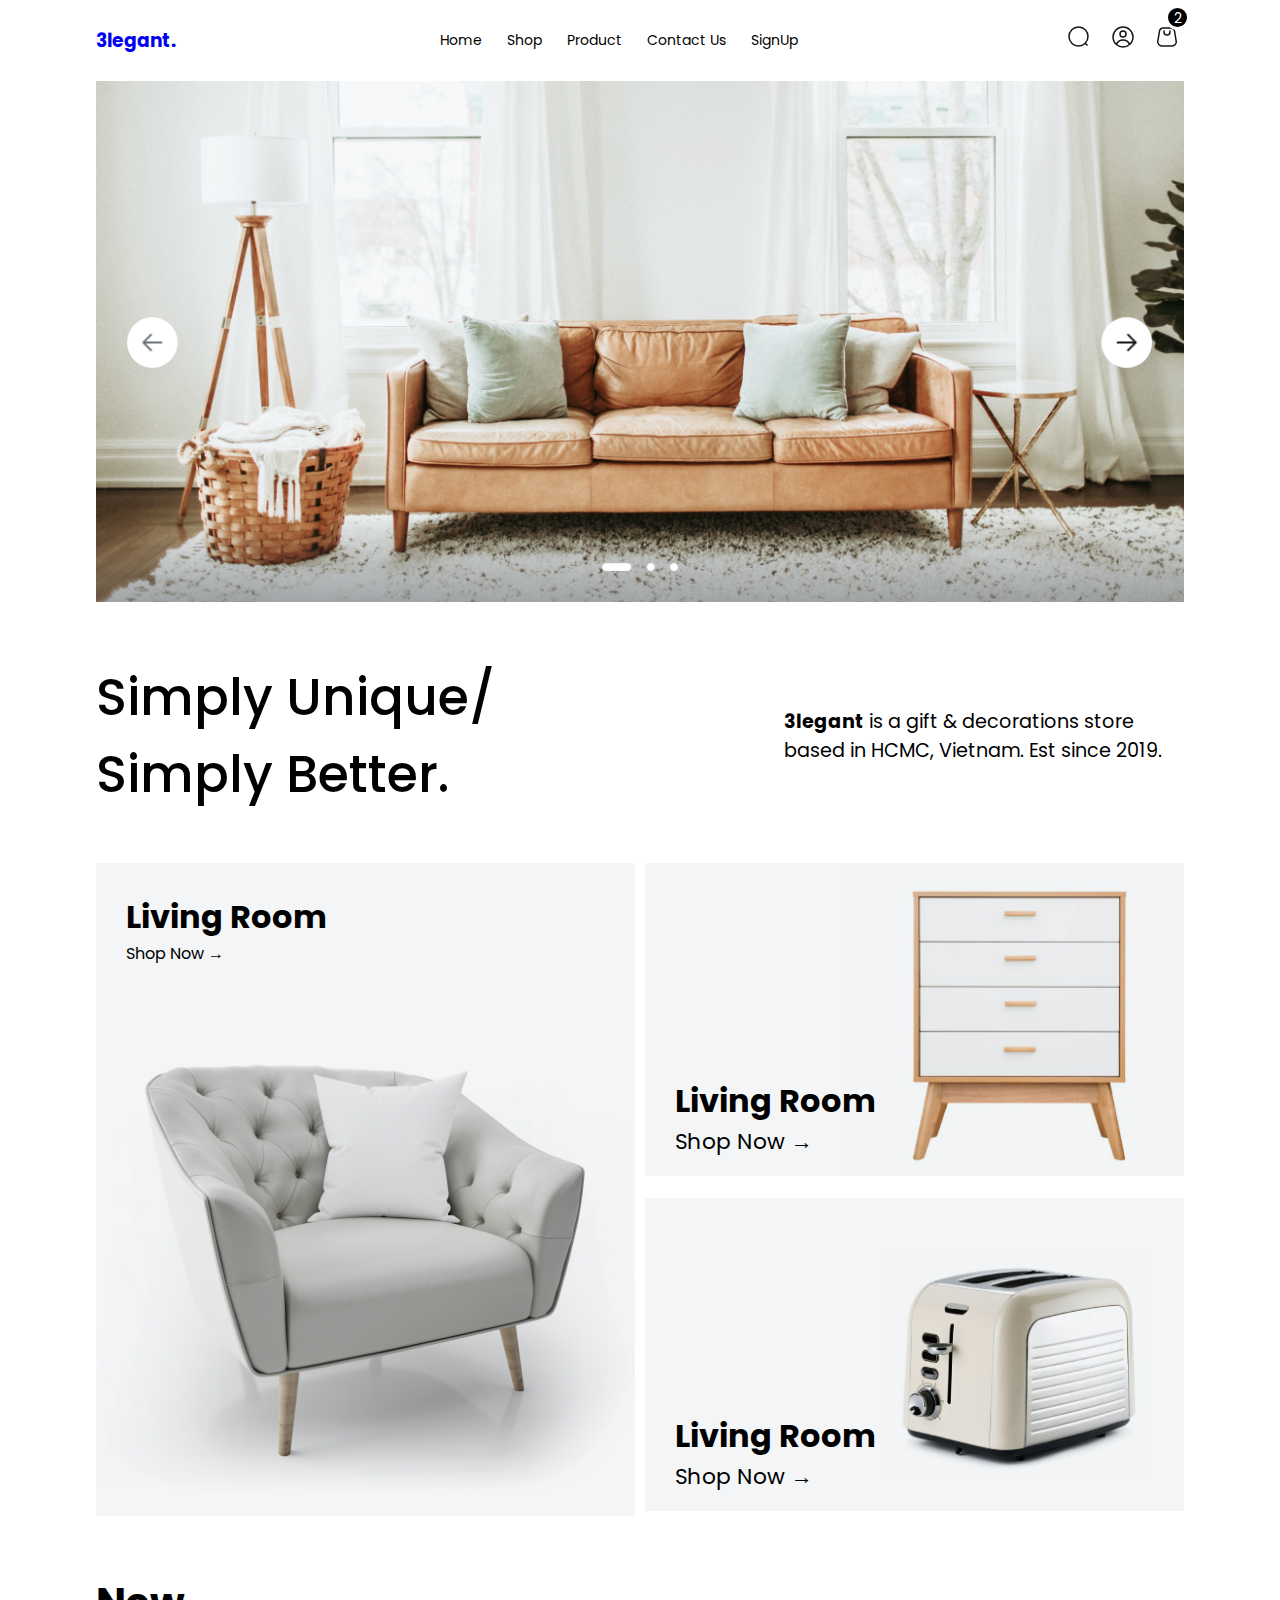
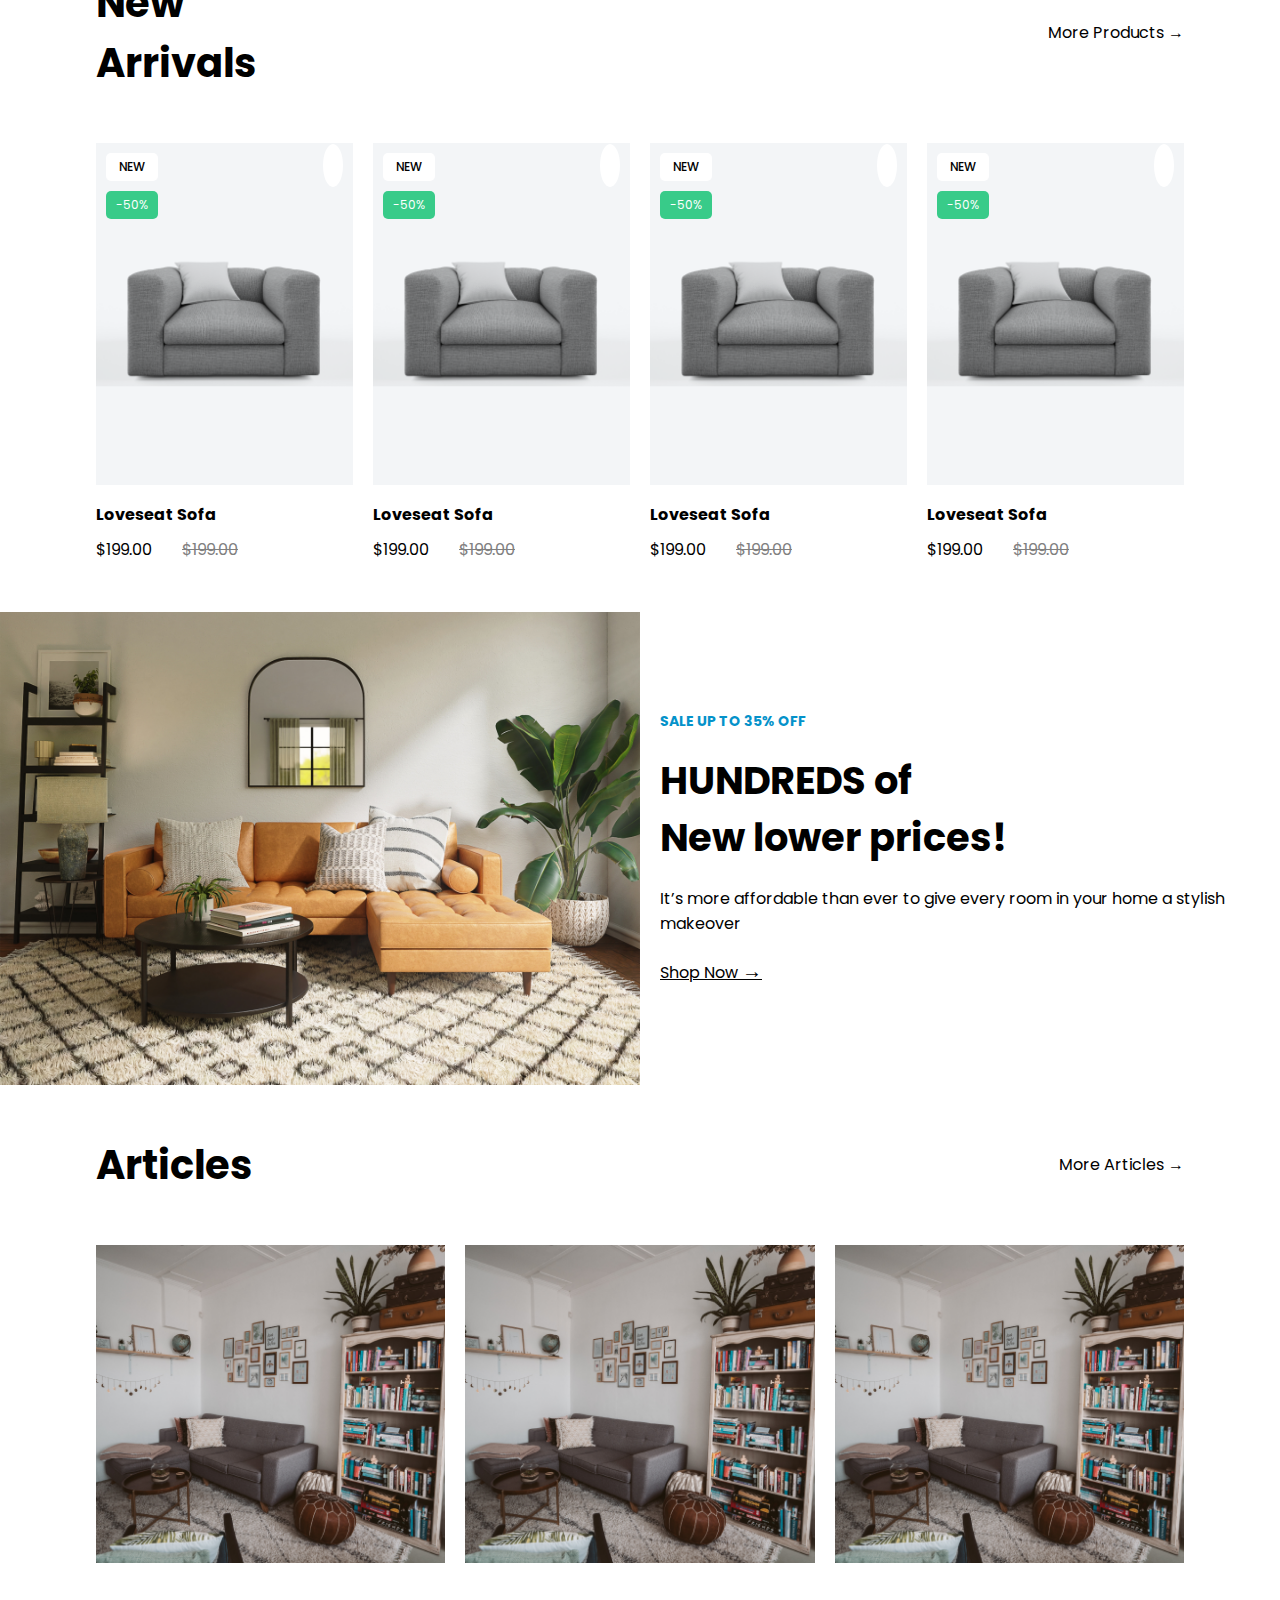
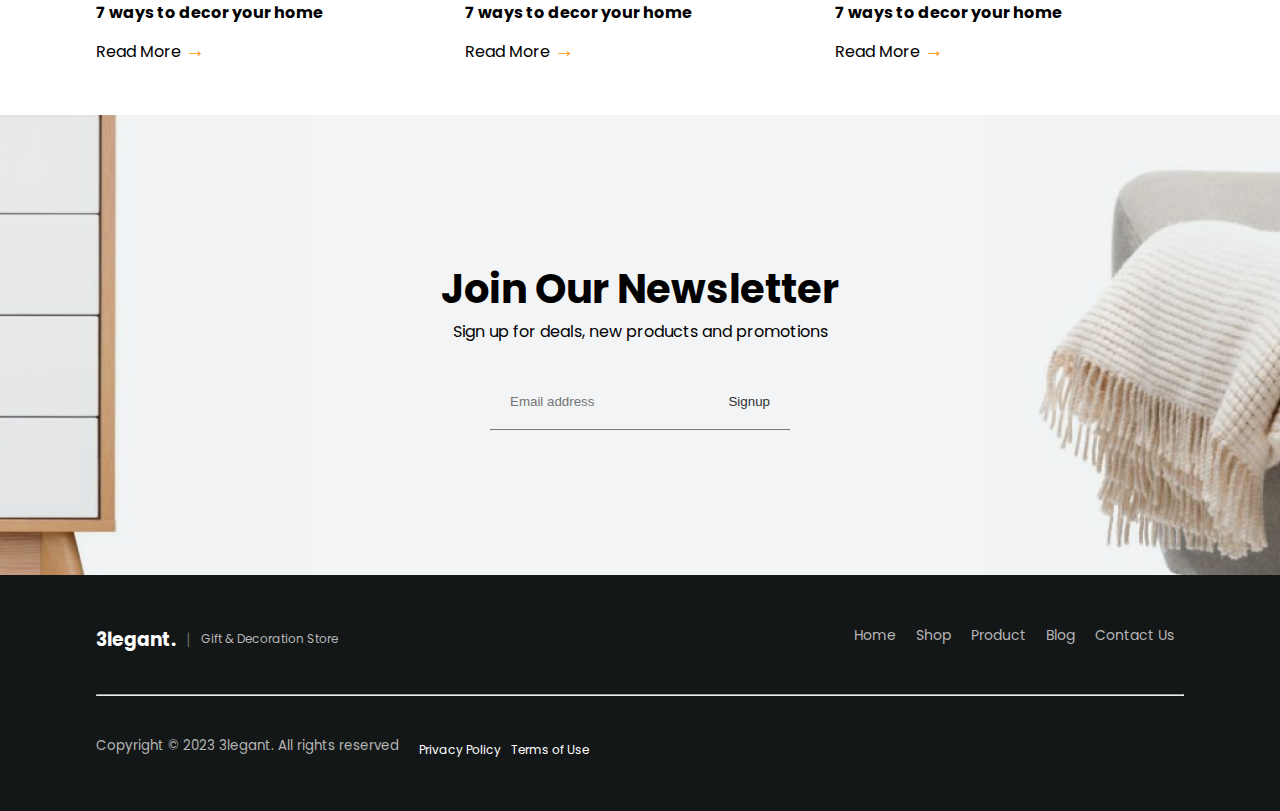
<file: index.html>
<!DOCTYPE html>
<html lang="en">
<head>
    <meta charset="UTF-8">
    <meta name="viewport" content="width=device-width, initial-scale=1.0">
    <title>Figma website 2</title>
    <link rel="stylesheet" href="./assets/style.css">
    <link rel="shortcut icon" href="favicon.ico" type="./assets/img/favicon-32x32.png">


    <!-- Font awesome -->

    <link rel="stylesheet" href="https://cdnjs.cloudflare.com/ajax/libs/font-awesome/6.1.2/css/all.min.css" integrity="sha512-1sCRPdkRXhBV2PBLUdRb4tMg1w2YPf37qatUFeS7zlBy7jJI8Lf4VHwWfZZfpXtYSLy85pkm9GaYVYMfw5BC1A==" crossorigin="anonymous" referrerpolicy="no-referrer" />
    <link rel="stylesheet" href="https://pro.fontawesome.com/releases/v5.10.0/css/all.css" integrity="sha384-AYmEC3Yw5cVb3ZcuHtOA93w35dYTsvhLPVnYs9eStHfGJvOvKxVfELGroGkvsg+p" crossorigin="anonymous" />


    <!-- Fonts -->

    <link rel="preconnect" href="https://fonts.googleapis.com">
    <link rel="preconnect" href="https://fonts.gstatic.com" crossorigin>
    <link href="https://fonts.googleapis.com/css2?family=Poppins:ital,wght@0,100;0,200;0,300;0,400;0,500;0,600;0,700;0,800;0,900;1,100;1,200;1,300;1,400;1,500;1,600;1,700;1,800;1,900&display=swap" rel="stylesheet">

</head>
<body>

    <!-- NavBar -->
        
    <nav>
        <div class="container" id="navBar">
            <div class="logo">
                <div class="mobileBurgerIcon">
                    <i class="fa-solid fa-bars"></i>
                </div>

                <h3><a href="index.html">3legant.</a></h3>
            </div>

            <ul>
                <li><a href="index.html">Home</a></li>
                <li><a href="">Shop</a></li>
                <li><a href="">Product</a></li>
                <li><a href="">Contact Us</a></li>
                <li><a href="signup.html">SignUp</a></li>
            </ul>

            

            <div class="navBarIcons">
                <div class="searchIcon">
                    <img src="./assets/img/search 02.svg" alt="">
                </div>
                <a href="account.html" class="userProfileIcon">
                    <img src="./assets/img/user-circle.svg" alt="">
                </a>
                <div class="cartIcon">
                    <img src="./assets/img/shopping bag.svg" alt="">
                    <span class="cartCount">2</span>
                </div>
                
            </div>
        </div>
    </nav>

    <!-- Header -->

    <header>
        <div class="container">
            <img src="./assets/img/Slider.png" alt="">
        </div>
    </header>

    <main>

        <!-- Section simplyUnique -->

        <section id="simplyUnique">
            <div class="container simplyUniqueSection">
                <div class="simplyUniqueTitle">
                    <h1>Simply Unique/
                        <br />
                        Simply Better.
                    </h1>
                    <p><b>3legant</b> is a gift & decorations store based in HCMC, Vietnam. Est since 2019.</p>
                </div>

                <div class="simplyUniqueCategory">
                    <div class="categoryImg1 categoryCard">
                        <img src="./assets/img/Image Placeholder.png" alt="">
                        <div class="categoryProdTitleLiving">
                            <h3>Living Room</h3>
                            <a href="">Shop Now <span>→</span></a>
                        </div>
                    </div>
                    <div class="categoryImg2 categoryCard">
                        <img src="./assets/img/Card1.png" alt="">
                        <div class="categoryProdTitle">
                            <h3>Living Room</h3>
                            <a href="">Shop Now <span>→</span></a>
                        </div>
                    </div>
                    <div class="categoryImg3 categoryCard">
                        <img src="./assets/img/Card2.png" alt="">
                        <div class="categoryProdTitle">
                            <h3>Living Room</h3>
                            <a href="">Shop Now <span>→</span></a>
                        </div>
                    </div>
                </div>
            </div>
        </section>


        <!-- Section newArrivals -->

        <section id="newArrivals">
            <div class="container newArrivalsContainer">
                <div class="newArrivalsTitle">
                    <h1>New <br /> Arrivals</h1>
                    <a href="">More Products <span>→</span></a>
                </div>

                <div class="newArrivalsCards">
                    <div class="newArrivalsCard">
                        <div class="newArrivalsCardImg">
                            <img src="./assets/img/Image Placeholderr.png" alt="">

                            <div class="imgUnderInfoProd">
                                <div class="statusSale">
                                    <h4>NEW</h4>
                                    <span>-50%</span>
                                </div>
                                <div class="addToFav">
                                    <i class="fa-regular fa-heart"></i>
                                </div>
                            </div>
                            <span class="rateStar">
                                <i class="fa-solid fa-star"></i>
                                <i class="fa-solid fa-star"></i>
                                <i class="fa-solid fa-star"></i>
                                <i class="fa-solid fa-star"></i>
                                <i class="fa-regular fa-star"></i>
                            </span>
                            <h4 class="cardProductName">Loveseat Sofa</h4>
                            <div class="oldAndNewPrice">
                                <p class="newPrice">$199.00</p>
                                <p class="oldPrice">$199.00</p>
                            </div>
                    </div>

                    <a class="mobileMoreBtn" href="">More Products <span>→</span></a>

                    

                    


                    </div>

                    <div class="newArrivalsCard">
                        <div class="newArrivalsCardImg">
                            <img src="./assets/img/Image Placeholderr.png" alt="">

                            <div class="imgUnderInfoProd">
                                <div class="statusSale">
                                    <h4>NEW</h4>
                                    <span>-50%</span>
                                </div>
                                <div class="addToFav">
                                    <i class="fa-regular fa-heart"></i>
                                </div>
                            </div>
                            <span class="rateStar">
                                <i class="fa-solid fa-star"></i>
                                <i class="fa-solid fa-star"></i>
                                <i class="fa-solid fa-star"></i>
                                <i class="fa-solid fa-star"></i>
                                <i class="fa-regular fa-star"></i>
                            </span>
                            <h4 class="cardProductName">Loveseat Sofa</h4>
                            <div class="oldAndNewPrice">
                                <p class="newPrice">$199.00</p>
                                <p class="oldPrice">$199.00</p>
                            </div>
                    </div>

                    </div>

                    <div class="newArrivalsCard">
                        <div class="newArrivalsCardImg">
                            <img src="./assets/img/Image Placeholderr.png" alt="">

                            <div class="imgUnderInfoProd">
                                <div class="statusSale">
                                    <h4>NEW</h4>
                                    <span>-50%</span>
                                </div>
                                <div class="addToFav">
                                    <i class="fa-regular fa-heart"></i>
                                </div>
                            </div>
                            <span class="rateStar">
                                <i class="fa-solid fa-star"></i>
                                <i class="fa-solid fa-star"></i>
                                <i class="fa-solid fa-star"></i>
                                <i class="fa-solid fa-star"></i>
                                <i class="fa-regular fa-star"></i>
                            </span>
                            <h4 class="cardProductName">Loveseat Sofa</h4>
                            <div class="oldAndNewPrice">
                                <p class="newPrice">$199.00</p>
                                <p class="oldPrice">$199.00</p>
                            </div>
                    </div>

                    </div>

                    <div class="newArrivalsCard">
                        <div class="newArrivalsCardImg">
                            <img src="./assets/img/Image Placeholderr.png" alt="">

                            <div class="imgUnderInfoProd">
                                <div class="statusSale">
                                    <h4>NEW</h4>
                                    <span>-50%</span>
                                </div>
                                <div class="addToFav">
                                    <i class="fa-regular fa-heart"></i>
                                </div>
                            </div>
                            <span class="rateStar">
                                <i class="fa-solid fa-star"></i>
                                <i class="fa-solid fa-star"></i>
                                <i class="fa-solid fa-star"></i>
                                <i class="fa-solid fa-star"></i>
                                <i class="fa-regular fa-star"></i>
                            </span>
                            <h4 class="cardProductName">Loveseat Sofa</h4>
                            <div class="oldAndNewPrice">
                                <p class="newPrice">$199.00</p>
                                <p class="oldPrice">$199.00</p>
                            </div>
                    </div>

                    </div>
                </div>

                <a class="mobileMoreBtn" href="">More Productsss <span>→</span></a>

            </div>
        </section>


        <!-- Section imageAds -->

        <section id="imageAds">
            <div class="imageAds">
                <img src="./assets/img/Paste image.png" alt="">
                <div class="adsTitle">
                    <span>SALE UP TO 35% OFF</span>
                    <h2>
                        HUNDREDS of
                        <br />
                        New lower prices!
                    </h2>
                    <p>It’s more affordable than ever to give every room in your home a stylish makeover</p>

                    <a href="">Shop Now <span>→</span></a>
                </div>
            </div>
        </section>


        <!-- Section aricles -->

        <sectino id="aricles">
            <div class="container ariclesContainer">
                <div class="ariclesTitle">
                    <h1>Articles</h1>
                    <a href="">More Articles <span>→</span></a>
                </div>

                <div class="articlesCards">
                    <div class="articlesCard">
                        <img src="./assets/img/img container.png" alt="image...">
                        <h4>7 ways to decor your home</h4>
                        <a href="">Read More <span>→</span></a>
                    </div>

                    <div class="articlesCard">
                        <img src="./assets/img/img container.png" alt="image...">
                        <h4>7 ways to decor your home</h4>
                        <a href="">Read More <span>→</span></a>
                    </div>

                    <div class="articlesCard">
                        <img src="./assets/img/img container.png" alt="image...">
                        <h4>7 ways to decor your home</h4>
                        <a href="">Read More <span>→</span></a>
                    </div>
                </div>
            </div>
        </sectino>


        <!-- Section OurCourses -->

        <section id="newsletter">
            <div class="container newsletterContainer">
                <div class="newsletterTitle">
                    <h2>Join Our Newsletter</h2>
                    <p>Sign up for deals, new products and promotions</p>
                </div>
                <form action="">
                    <div>
                        <label for=""><i class="fa-regular fa-envelope"></i></label>
                        <input type="email" placeholder="Email address" />
                    </div>
                    <button>Signup</button>
                </form>
            </div>
        </section>



    </main>


    <!-- Footer -->

    <footer id="footer">
        <div class="container">
            <div class="footerFirstSection">
                <div class="logo">
                    <h3 class="footerLogo">3legant.</h3>
                    <span>|</span>
                    <a href="">Gift & Decoration Store</a>
                </div>
                <ul>
                    <li><a href="">Home</a></li>
                    <li><a href="">Shop</a></li>
                    <li><a href="">Product</a></li>
                    <li><a href="">Blog</a></li>
                    <li><a href="">Contact Us</a></li>
                </ul>
            </div>
            <hr />

            <div class="copyright">
                <div>
                    <small>Copyright © 2023 3legant. All rights reserved</small>
                    <ul>
                        <li><a href="">Privacy Policy</a></li>
                        <li><a href="">Terms of Use</a></li>
                    </ul>
                </div>
                <div class="footerSocialMedia">
                    <ul>
                        <li><a href=""><i class="fa-brands fa-instagram"></i></a></li>
                        <li><a href=""><i class="fa-brands fa-facebook-f"></i></a></li>
                        <li><a href=""><i class="fa-regular fa-circle-play"></i></a></li>
                    </ul>
                </div>
            </div>
        </div>
    </footer>



</body>
</html>
</file>
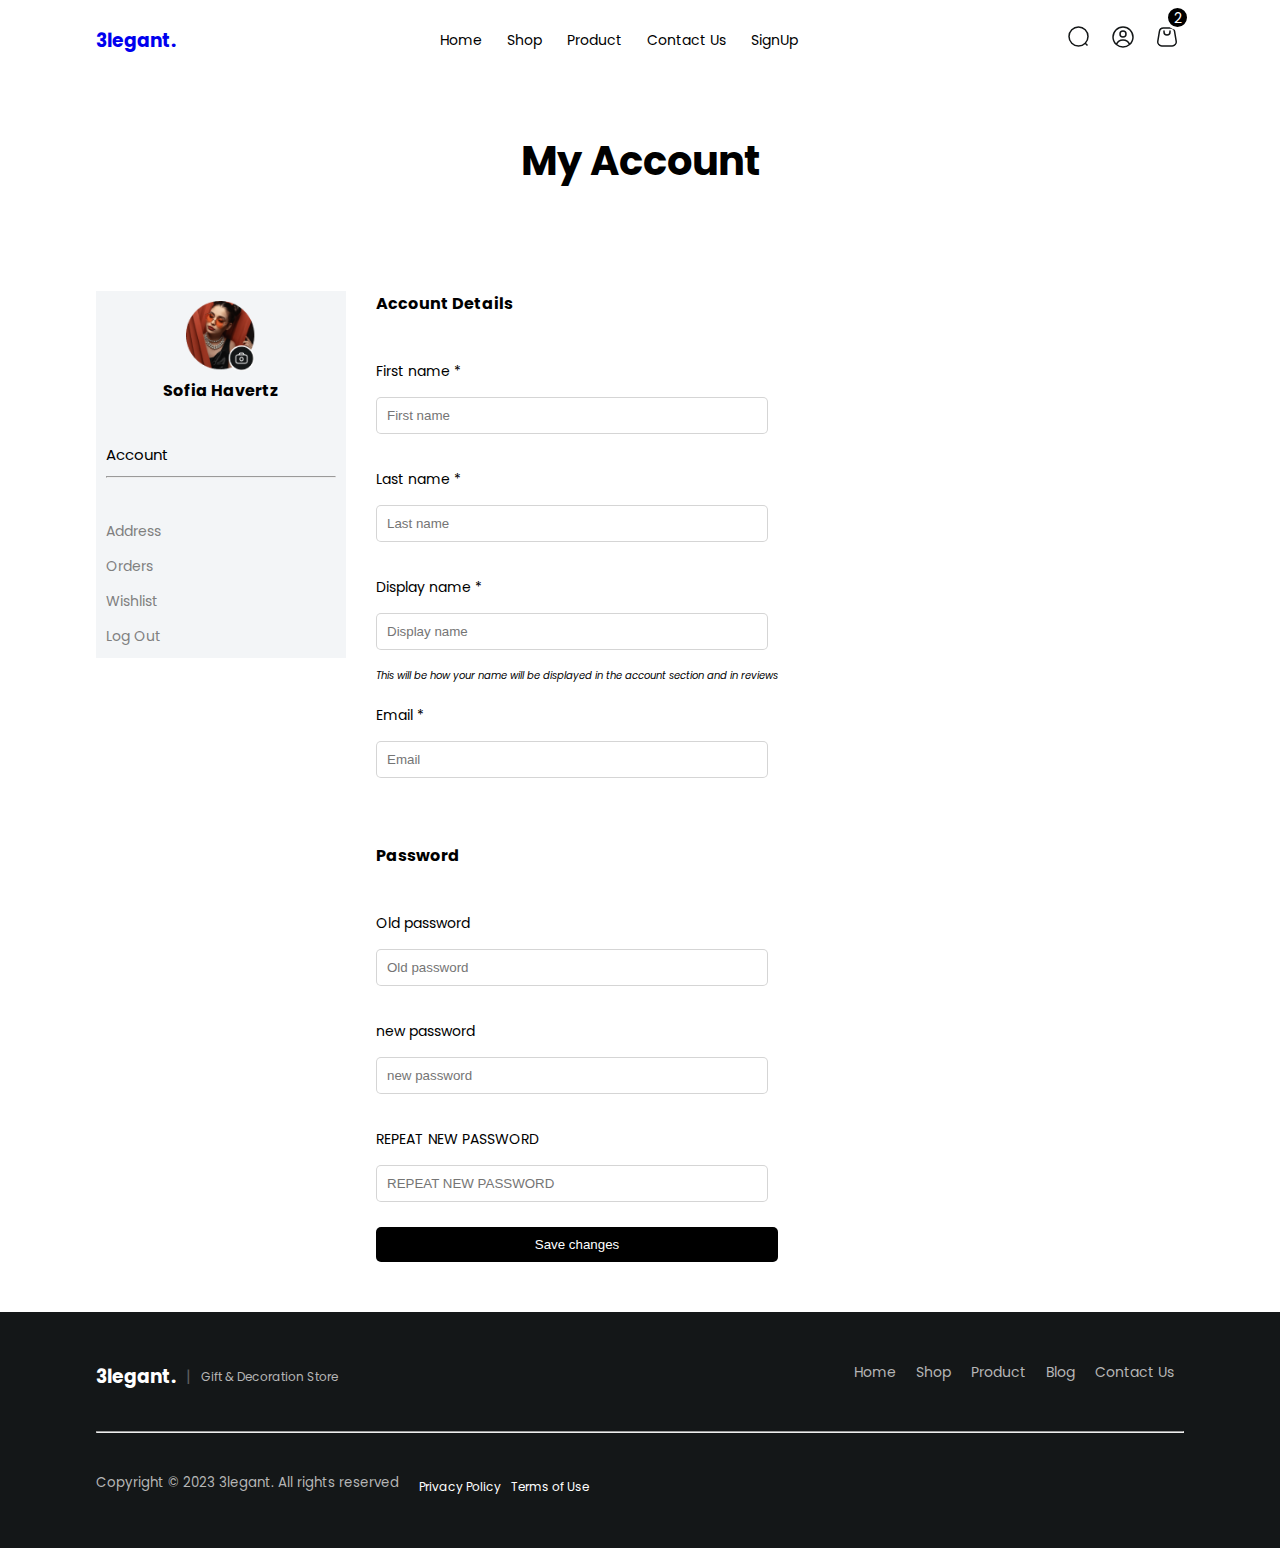
<file: account.html>
<!DOCTYPE html>
<html lang="en">
<head>
    <meta charset="UTF-8">
    <meta name="viewport" content="width=device-width, initial-scale=1.0">
    <title>Figma website 2</title>
    <link rel="stylesheet" href="./assets/style.css">
    <link rel="stylesheet" href="./assets/sign.css">
    <link rel="stylesheet" href="./assets/account.css">

    <!-- Font awesome -->

    <link rel="stylesheet" href="https://cdnjs.cloudflare.com/ajax/libs/font-awesome/6.1.2/css/all.min.css" integrity="sha512-1sCRPdkRXhBV2PBLUdRb4tMg1w2YPf37qatUFeS7zlBy7jJI8Lf4VHwWfZZfpXtYSLy85pkm9GaYVYMfw5BC1A==" crossorigin="anonymous" referrerpolicy="no-referrer" />
    <link rel="stylesheet" href="https://pro.fontawesome.com/releases/v5.10.0/css/all.css" integrity="sha384-AYmEC3Yw5cVb3ZcuHtOA93w35dYTsvhLPVnYs9eStHfGJvOvKxVfELGroGkvsg+p" crossorigin="anonymous" />


    <!-- Fonts -->

    <link rel="preconnect" href="https://fonts.googleapis.com">
    <link rel="preconnect" href="https://fonts.gstatic.com" crossorigin>
    <link href="https://fonts.googleapis.com/css2?family=Poppins:ital,wght@0,100;0,200;0,300;0,400;0,500;0,600;0,700;0,800;0,900;1,100;1,200;1,300;1,400;1,500;1,600;1,700;1,800;1,900&display=swap" rel="stylesheet">

</head>
<body>

    <!-- NavBar -->
        
    <nav>
        <div class="container" id="navBar">
            <div class="logo">
                <div class="mobileBurgerIcon">
                    <i class="fa-solid fa-bars"></i>
                </div>

                <h3><a href="index.html">3legant.</a></h3>
            </div>

            <ul>
                <li><a href="index.html">Home</a></li>
                <li><a href="">Shop</a></li>
                <li><a href="">Product</a></li>
                <li><a href="">Contact Us</a></li>
                <li><a href="signup.html">SignUp</a></li>
            </ul>

            

            <div class="navBarIcons">
                <div class="searchIcon">
                    <img src="./assets/img/search 02.svg" alt="">
                </div>
                <a href="account.html" class="userProfileIcon">
                    <img src="./assets/img/user-circle.svg" alt="">
                </a>
                <div class="cartIcon">
                    <img src="./assets/img/shopping bag.svg" alt="">
                    <span class="cartCount">2</span>
                </div>
                
            </div>
        </div>
    </nav>

    <main>

        <section id="signin">
            <h1>My Account</h1>

            <div class="container containerSignin">
                <div class="accountSettings">
                    <div class="userAvatar">
                        <img src="./assets/img/Avatar Edit.png" alt="img...">
                        <h4>Sofia Havertz</h4>
                    </div>

                    <p>Account</p>
                    <hr />
                    <ul class="desktopAccountSettings">
                        <li><a href="">Address</a></li>
                        <li><a href="">Orders</a></li>
                        <li><a href="">Wishlist</a></li>
                        <li><a href="">Log Out</a></li>
                    </ul>

                    <select name="" class="mobileAccountSettings">
                        <option value="">Account</option>
                        <option value="">Address</option>
                        <option value="">Orders</option>
                        <option value="">Wishlist</option>
                        <option value="">Log Out</option>
                    </select>
                </div>

                <div class="accounDetailsForm">

                    <form action="" class="accountForm">
                        <h4>Account Details</h4>
                        <br />

                            <label for="">First name *</label>
                            <input type="text" placeholder="First name" />
    
                            <label for="">Last name *</label>
                            <input type="text" placeholder="Last name" />
                            
                            <label for="">Display name *</label>
                            <input type="text" placeholder="Display name" />
                            <small><i>This will be how your name will be displayed in the account section and in reviews</i></small>
    
                            <label for="">Email *</label>
                            <input type="text" placeholder="Email" />
    
                            <br />
                            <br />

                            <h4>Password</h4>
                            <br />

                            <label for="">Old password</label>
                            <input type="text" placeholder="Old password" />

                            <label for="">new password</label>
                            <input type="text" placeholder="new password" />

                            <label for="">REPEAT NEW PASSWORD</label>
                            <input type="text" placeholder="REPEAT NEW PASSWORD" />
                            
                            <button>Save changes</button>

                    </form>
                </div>
            </div>
        </section>

    </main>

    <!-- Footer -->

    <footer id="footer">
        <div class="container">
            <div class="footerFirstSection">
                <div class="logo">
                    <h3 class="footerLogo">3legant.</h3>
                    <span>|</span>
                    <a href="">Gift & Decoration Store</a>
                </div>
                <ul>
                    <li><a href="">Home</a></li>
                    <li><a href="">Shop</a></li>
                    <li><a href="">Product</a></li>
                    <li><a href="">Blog</a></li>
                    <li><a href="">Contact Us</a></li>
                </ul>
            </div>
            <hr />

            <div class="copyright">
                <div>
                    <small>Copyright © 2023 3legant. All rights reserved</small>
                    <ul>
                        <li><a href="">Privacy Policy</a></li>
                        <li><a href="">Terms of Use</a></li>
                    </ul>
                </div>
                <div class="footerSocialMedia">
                    <ul>
                        <li><a href=""><i class="fa-brands fa-instagram"></i></a></li>
                        <li><a href=""><i class="fa-brands fa-facebook-f"></i></a></li>
                        <li><a href=""><i class="fa-regular fa-circle-play"></i></a></li>
                    </ul>
                </div>
            </div>
        </div>
    </footer>


</body>
</html>
</file>
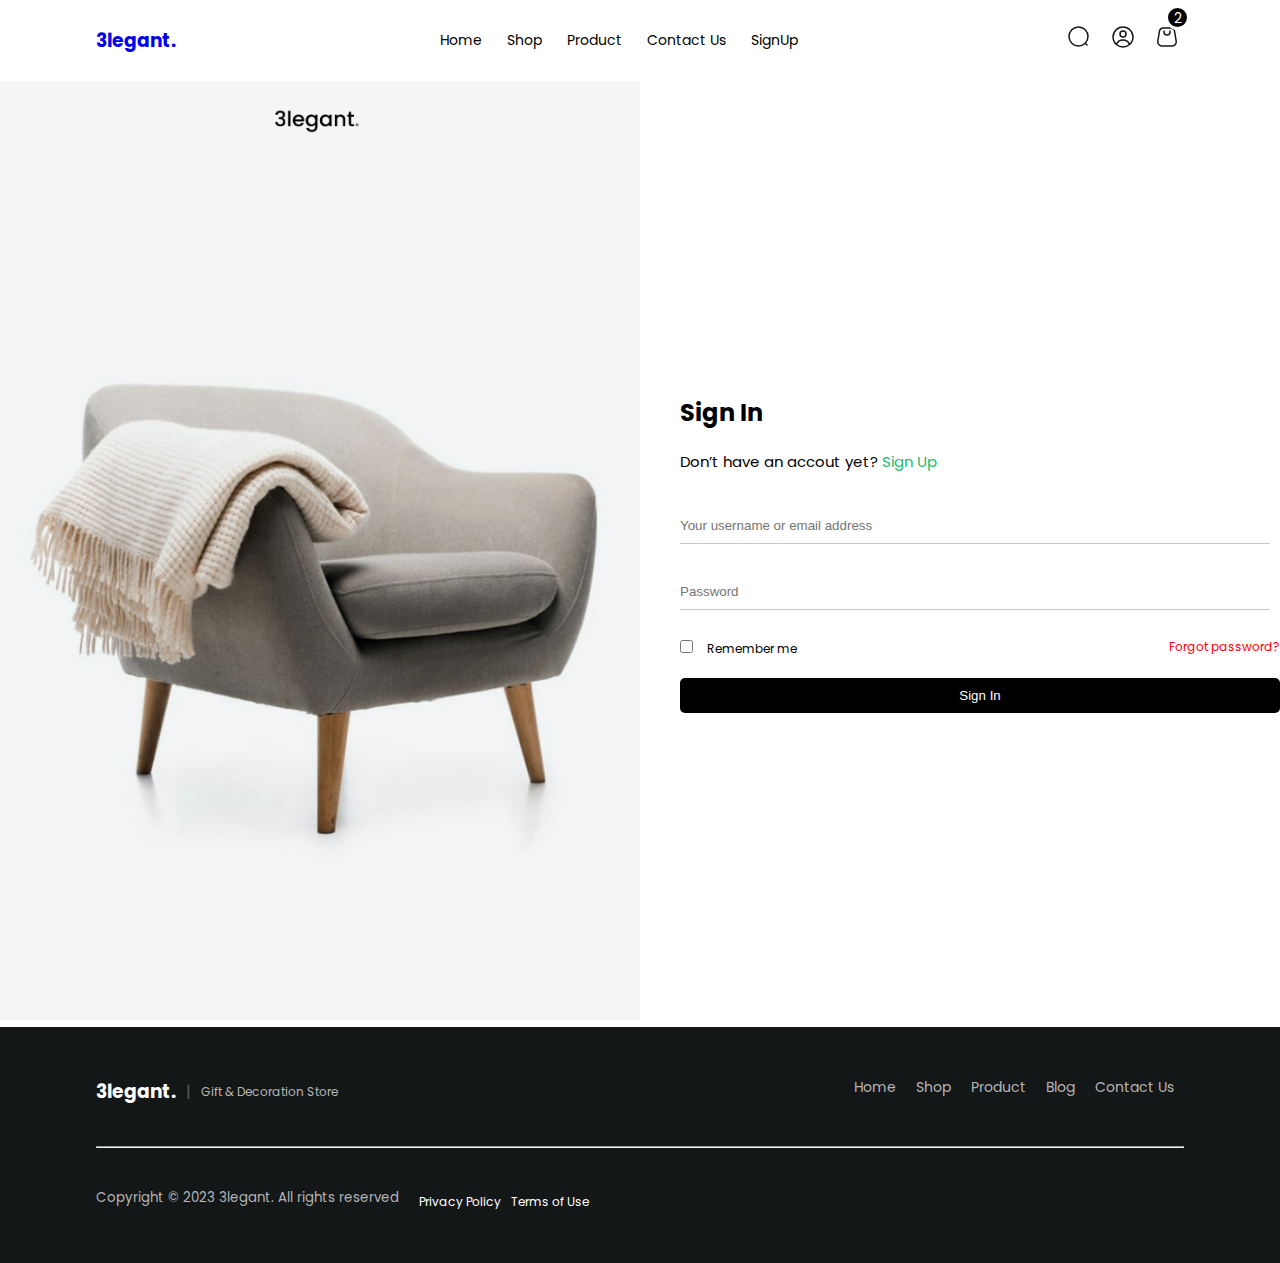
<file: signin.html>
<!DOCTYPE html>
<html lang="en">
<head>
    <meta charset="UTF-8">
    <meta name="viewport" content="width=device-width, initial-scale=1.0">
    <title>Figma website 2</title>
    <link rel="stylesheet" href="./assets/style.css">
    <link rel="stylesheet" href="./assets/sign.css">

    <!-- Font awesome -->

    <link rel="stylesheet" href="https://cdnjs.cloudflare.com/ajax/libs/font-awesome/6.1.2/css/all.min.css" integrity="sha512-1sCRPdkRXhBV2PBLUdRb4tMg1w2YPf37qatUFeS7zlBy7jJI8Lf4VHwWfZZfpXtYSLy85pkm9GaYVYMfw5BC1A==" crossorigin="anonymous" referrerpolicy="no-referrer" />
    <link rel="stylesheet" href="https://pro.fontawesome.com/releases/v5.10.0/css/all.css" integrity="sha384-AYmEC3Yw5cVb3ZcuHtOA93w35dYTsvhLPVnYs9eStHfGJvOvKxVfELGroGkvsg+p" crossorigin="anonymous" />


    <!-- Fonts -->

    <link rel="preconnect" href="https://fonts.googleapis.com">
    <link rel="preconnect" href="https://fonts.gstatic.com" crossorigin>
    <link href="https://fonts.googleapis.com/css2?family=Poppins:ital,wght@0,100;0,200;0,300;0,400;0,500;0,600;0,700;0,800;0,900;1,100;1,200;1,300;1,400;1,500;1,600;1,700;1,800;1,900&display=swap" rel="stylesheet">

</head>
<body>

    <!-- NavBar -->
        
    <nav>
        <div class="container" id="navBar">
            <div class="logo">
                <div class="mobileBurgerIcon">
                    <i class="fa-solid fa-bars"></i>
                </div>

                <h3><a href="index.html">3legant.</a></h3>
            </div>

            <ul>
                <li><a href="index.html">Home</a></li>
                <li><a href="">Shop</a></li>
                <li><a href="">Product</a></li>
                <li><a href="">Contact Us</a></li>
                <li><a href="signup.html">SignUp</a></li>
            </ul>

            

            <div class="navBarIcons">
                <div class="searchIcon">
                    <img src="./assets/img/search 02.svg" alt="">
                </div>
                <a href="account.html" class="userProfileIcon">
                    <img src="./assets/img/user-circle.svg" alt="">
                </a>
                <div class="cartIcon">
                    <img src="./assets/img/shopping bag.svg" alt="">
                    <span class="cartCount">2</span>
                </div>
                
            </div>
        </div>
    </nav>

    <main>

        <section id="signin">
            <div class="containerSignin">
                <div class="wallpaper">
                    <img src="./assets/img/Left.png" alt="left...">
                </div>

                <div class="signinForm">
                    <h2>Sign In</h2>

                    <p>Don’t have an accout yet? <a href="signup.html">Sign Up</a></p>

                    <form action="">

                        <input type="email" placeholder="Your username or email address" />

                        <input type="password" placeholder="Password" />

                        <div class="agree">
                            <div>
                                <input type="checkbox">
                                <label for="">Remember me</label>
                            </div>
                            <a href="">Forgot password?</a>
                        </div>

                        <button>Sign In</button>
                    </form>
                </div>
            </div>
        </section>

    </main>

    <!-- Footer -->

    <footer id="footer">
        <div class="container">
            <div class="footerFirstSection">
                <div class="logo">
                    <h3 class="footerLogo">3legant.</h3>
                    <span>|</span>
                    <a href="">Gift & Decoration Store</a>
                </div>
                <ul>
                    <li><a href="">Home</a></li>
                    <li><a href="">Shop</a></li>
                    <li><a href="">Product</a></li>
                    <li><a href="">Blog</a></li>
                    <li><a href="">Contact Us</a></li>
                </ul>
            </div>
            <hr />

            <div class="copyright">
                <div>
                    <small>Copyright © 2023 3legant. All rights reserved</small>
                    <ul>
                        <li><a href="">Privacy Policy</a></li>
                        <li><a href="">Terms of Use</a></li>
                    </ul>
                </div>
                <div class="footerSocialMedia">
                    <ul>
                        <li><a href=""><i class="fa-brands fa-instagram"></i></a></li>
                        <li><a href=""><i class="fa-brands fa-facebook-f"></i></a></li>
                        <li><a href=""><i class="fa-regular fa-circle-play"></i></a></li>
                    </ul>
                </div>
            </div>
        </div>
    </footer>


</body>
</html>
</file>
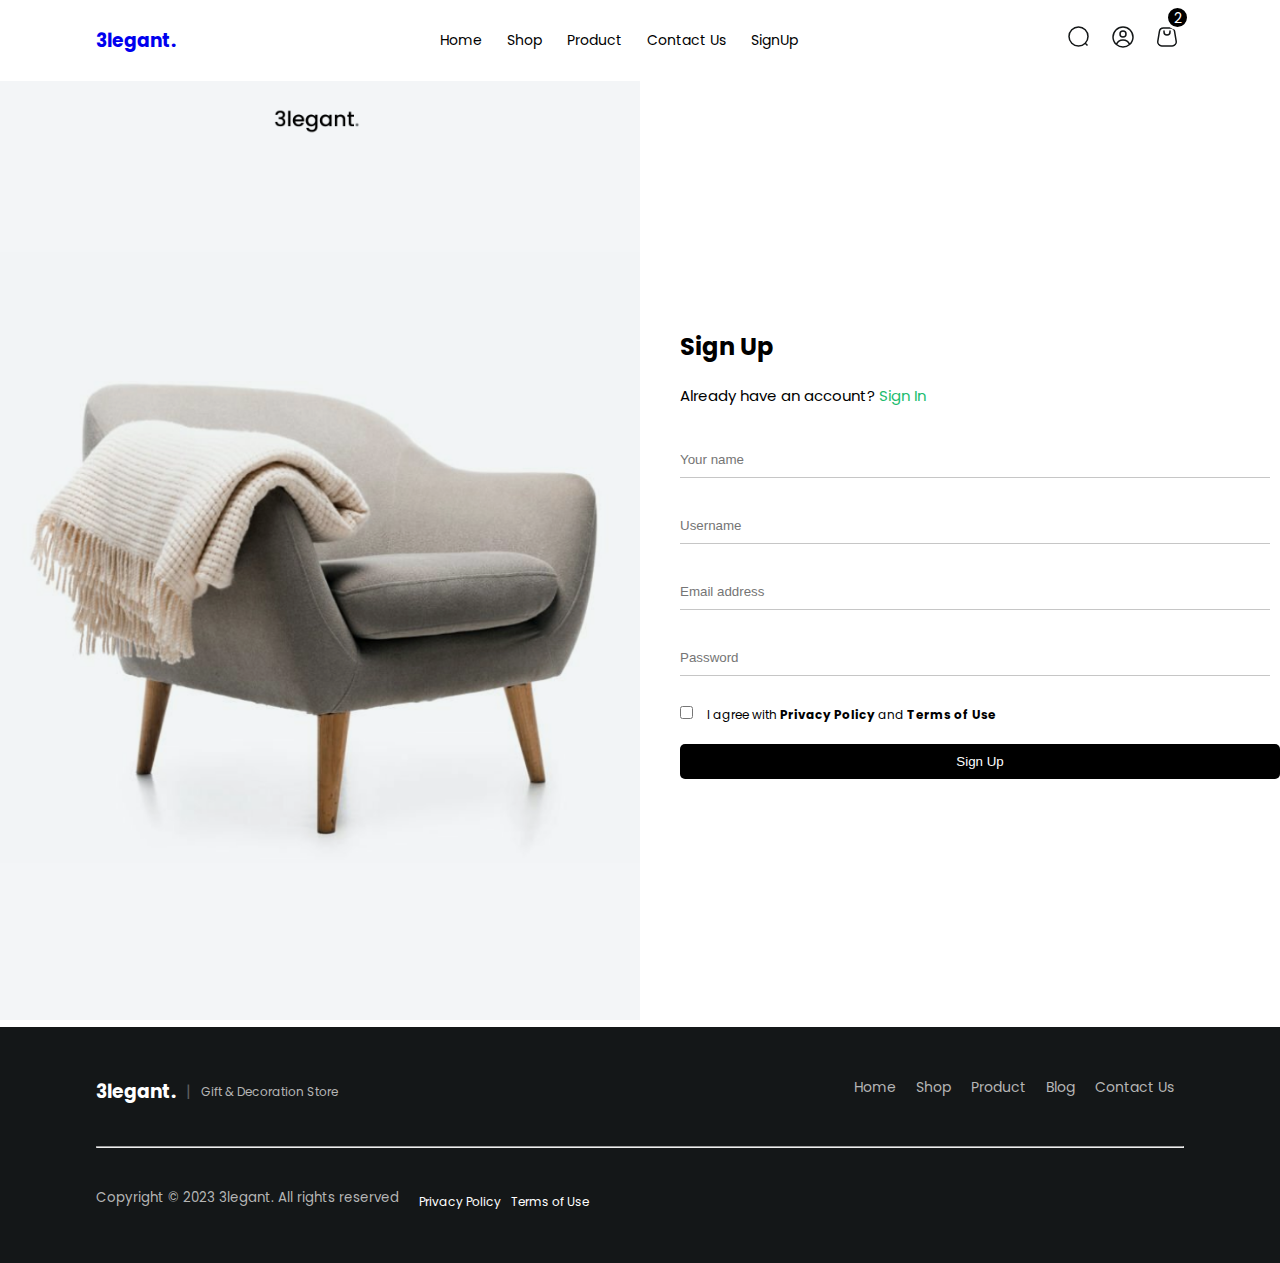
<file: signup.html>
<!DOCTYPE html>
<html lang="en">
<head>
    <meta charset="UTF-8">
    <meta name="viewport" content="width=device-width, initial-scale=1.0">
    <title>Figma website 2</title>
    <link rel="stylesheet" href="./assets/style.css">
    <link rel="stylesheet" href="./assets/sign.css">

    <!-- Font awesome -->

    <link rel="stylesheet" href="https://cdnjs.cloudflare.com/ajax/libs/font-awesome/6.1.2/css/all.min.css" integrity="sha512-1sCRPdkRXhBV2PBLUdRb4tMg1w2YPf37qatUFeS7zlBy7jJI8Lf4VHwWfZZfpXtYSLy85pkm9GaYVYMfw5BC1A==" crossorigin="anonymous" referrerpolicy="no-referrer" />
    <link rel="stylesheet" href="https://pro.fontawesome.com/releases/v5.10.0/css/all.css" integrity="sha384-AYmEC3Yw5cVb3ZcuHtOA93w35dYTsvhLPVnYs9eStHfGJvOvKxVfELGroGkvsg+p" crossorigin="anonymous" />


    <!-- Fonts -->

    <link rel="preconnect" href="https://fonts.googleapis.com">
    <link rel="preconnect" href="https://fonts.gstatic.com" crossorigin>
    <link href="https://fonts.googleapis.com/css2?family=Poppins:ital,wght@0,100;0,200;0,300;0,400;0,500;0,600;0,700;0,800;0,900;1,100;1,200;1,300;1,400;1,500;1,600;1,700;1,800;1,900&display=swap" rel="stylesheet">

</head>
<body>

    <!-- NavBar -->
        
    <nav>
        <div class="container" id="navBar">
            <div class="logo">
                <div class="mobileBurgerIcon">
                    <i class="fa-solid fa-bars"></i>
                </div>

                <h3><a href="index.html">3legant.</a></h3>
            </div>

            <ul>
                <li><a href="index.html">Home</a></li>
                <li><a href="">Shop</a></li>
                <li><a href="">Product</a></li>
                <li><a href="">Contact Us</a></li>
                <li><a href="signup.html">SignUp</a></li>
            </ul>

            

            <div class="navBarIcons">
                <div class="searchIcon">
                    <img src="./assets/img/search 02.svg" alt="">
                </div>
                <a href="account.html" class="userProfileIcon">
                    <img src="./assets/img/user-circle.svg" alt="">
                </a>
                <div class="cartIcon">
                    <img src="./assets/img/shopping bag.svg" alt="">
                    <span class="cartCount">2</span>
                </div>
                
            </div>
        </div>
    </nav>

    <main>

        <section id="signin">
            <div class="containerSignin">
                <div class="wallpaper">
                    <img src="./assets/img/Left.png" alt="left...">
                </div>

                <div class="signinForm">
                    <h2>Sign Up</h2>

                    <p>Already have an account? <a href="signin.html">Sign In</a></p>

                    <form action="">
                        <input type="text" placeholder="Your name" />

                        <input type="text" placeholder="Username" />

                        <input type="email" placeholder="Email address" />

                        <input type="password" placeholder="Password" />
                        <div class="agree">
                            <div>
                                <input type="checkbox">
                                <label for="">I agree with <b>Privacy Policy</b> and <b>Terms of Use</b></label>
                            </div>
                        </div>

                        <button>Sign Up</button>
                    </form>
                </div>
            </div>
        </section>

    </main>

    <!-- Footer -->

    <footer id="footer">
        <div class="container">
            <div class="footerFirstSection">
                <div class="logo">
                    <h3 class="footerLogo">3legant.</h3>
                    <span>|</span>
                    <a href="">Gift & Decoration Store</a>
                </div>
                <ul>
                    <li><a href="">Home</a></li>
                    <li><a href="">Shop</a></li>
                    <li><a href="">Product</a></li>
                    <li><a href="">Blog</a></li>
                    <li><a href="">Contact Us</a></li>
                </ul>
            </div>
            <hr />

            <div class="copyright">
                <div>
                    <small>Copyright © 2023 3legant. All rights reserved</small>
                    <ul>
                        <li><a href="">Privacy Policy</a></li>
                        <li><a href="">Terms of Use</a></li>
                    </ul>
                </div>
                <div class="footerSocialMedia">
                    <ul>
                        <li><a href=""><i class="fa-brands fa-instagram"></i></a></li>
                        <li><a href=""><i class="fa-brands fa-facebook-f"></i></a></li>
                        <li><a href=""><i class="fa-regular fa-circle-play"></i></a></li>
                    </ul>
                </div>
            </div>
        </div>
    </footer>


</body>
</html>
</file>
<file: assets/style.css>
*
{
    padding: 0;
    margin: 0;
    box-sizing: border-box;
}

body {
    font-family: "Poppins", sans-serif;
}

a {
    text-decoration: none;
}

li {
    list-style: none;
}

:root {
    --orangeColor: #FF9500;
    --lightBlackColor: #262626;
    --mainFontFamily: "Poppins", sans-serif;

}

.container {
    max-width: 85%;
    margin: auto;
}

.container-sm {
    max-width: 75%;
    margin: auto;
}

/* Nav */

nav {
    padding: 20px 0;
}

.navBarIcons {
    display: flex;
    align-items: center;
    gap: 10px;
}

#navBar {
    display: flex;
    justify-content: space-between;
    align-items: center;

    .mobileSearchIcon {
        display: none;
    }

    .logo {
        display: flex;
        align-items: center;

        img {
            margin-right: 40px;
        }
    }

    .mobileBurgerIcon {
        display: none;
    }

    ul {
        display: flex;
        gap: 5px;

        li {
            font-size: 14px;
            padding: 10px;
            cursor: pointer;

            a {
                color: #000;
            }
        }

        li:hover {
            background-color: rgba(131, 131, 131, 0.196);
            padding: 10px;
            border-radius: 5px;
        }

    }

    .signUp_logIn {
        display: flex;
        gap: 10px;

        p {
            padding: 10px;
            font-size: 14px;
        }
    }

    .signUp_logIn p:last-child {
        background-color: var(--orangeColor);
        padding: 10px 20px;
        color: #fff;
        border-radius: 5px;
    }

    .navBarIcons img {
        cursor: pointer;
        padding: 5px;
        border-radius: 50%;
        transition: .3s;
    }

    .navBarIcons img:hover {
        background-color: rgba(131, 131, 131, 0.196);
        border-radius: 50%;
    }

    .cartIcon {
        position: relative;
    }

    .cartCount {
        position: absolute;
        top: -15px;
        left: 15px;
        color: #fff;
        text-align: center;
        font-size: 14px;
        line-height: 20px;
        background-color: #000;
        border: 3px solid #fff;
        width: 25px;
        height: 25px;
        border-radius: 50%;
    }

}



/* Header */

header {

    img {
        width: 100%;
    }

    .box {
        border-bottom: 1px solid var(--grayColor);

        h1 {
            font-size: 1.1vw;
            margin: auto;
            text-align: center;
            padding: 10px 0;
            color: #fff;

            i {
                margin-left: 20px;
            }
        }
    }
}



/* simplyUnique */

#simplyUnique {
    padding: 50px 0;
}

.simplyUniqueCategory {
    display: grid;
    grid-template-columns: 1fr 1fr;
    grid-template-rows: 1fr 1fr;
    gap: 10px 10px;
    grid-auto-flow: row;
    grid-template-areas:
                "categoryImg1 categoryImg2"
                "categoryImg1 categoryImg3";

    img {
        width: 100%;
    }
}

.categoryImg1 { grid-area: categoryImg1; }
.categoryImg2 { grid-area: categoryImg2; }
.categoryImg3 { grid-area: categoryImg3; }

.categoryCard {
    position: relative;
}

.categoryProdTitleLiving {
    position: absolute;
    top: 30px;
    left: 30px;

    h3 {
        font-size: 2.5vw;
    }

    a {
        color: #000;
    }
}

.categoryProdTitle {
    position: absolute;
    bottom: 30px;
    left: 30px;

    h3 {
        font-size: 2.5vw;
    }

    a {
        color: #000;
        font-size: 1.7vw;
    }
}

.simplyUniqueTitle {
    display: flex;
    justify-content: space-between;
    align-items: center;
    padding-bottom: 50px;
    gap: 50px;

    h1 {
        font-size: 4vw;
        font-weight: 500;
        width: 100%;
    }

    p {
        max-width: 400px;
        font-size: 1.5vw;
    }
}



/* newArrivals */

#newArrivals {

    .newArrivalsTitle {
        display: flex;
        justify-content: space-between;
        align-items: center;
        padding-bottom: 50px;

        h1 {
            font-size: 40px;
        }

        a {
            color: #000;
        }
    }

    .mobileMoreBtn {
        display: none;
    }

    .newArrivalsCards {
        display: flex;
        justify-content: space-between;
        gap: 20px;

        .newArrivalsCard {
            width: 260px;

            .newArrivalsCardImg {
                position: relative;
            }

            img {
                width: 100%;
            };

            .imgUnderInfoProd {
                position: absolute;
                top: 0;
                display: flex;
                justify-content: space-between;
                width: 100%;
                padding: 10px;
            }
        }

        .addToCartBtn {
            position: absolute;
            width: 90%;
            left: 50%;
            transform: translate(-50%, 50%);
            bottom: 30px;
            background-color: #000;
            border-radius: 5px;
            text-align: center;
            padding: 10px 7px;
            cursor: pointer;
            color: #fff;
            border: none;
            transition: .3s;
        }

        .addToCartBtn:hover {
            background-color: rgba(30, 29, 29, 0.782);
        }
    }

    .imgUnderInfoProd {

        .statusSale {
            display: flex;
            flex-direction: column;
            gap: 10px;
    
            h4 {
                background-color: #fff;
                padding: 5px 10px;
                border-radius: 5px;
                font-weight: 500;
                font-size: 12px;
                text-align: center;
            }
    
            span {
                background-color: #38CB89;
                color: #fff;
                padding: 5px 10px;
                border-radius: 5px;
                font-size: 12px;
                text-align: center;
            }
        }
    
        .addToFav i {
            background-color: #fff;
            padding: 10px;
            border-radius: 50%;
            cursor: pointer;
            transition: .2s;
        }
    
        .addToFav i:hover {
            color: red;
        }
    }

    .cardProductName {
        margin: 10px 0;
    }

    .oldAndNewPrice {
        display: flex;
        gap: 30px;

        .oldPrice {
            text-decoration: line-through;
            color: gray;
        }
    }

    .rateStar i {
        font-size: 14px;
    }
}

/* imageAds */

#imageAds {
    padding: 50px 0;

    .imageAds {
        display: flex;
        justify-content: space-between;
        align-items: center;
        gap: 20px;

        img {
            width: 50%;
        }

        .adsTitle {
            display: flex;
            flex-direction: column;
            gap: 20px;

            span {
                font-size: 14px;
                color: rgb(4, 146, 202);
                font-weight: bold;
            }

            h2 {
                font-size: 3vw;
            }

            a {
                text-decoration: underline;
                color: #000;

                span {
                    color: #000;
                    font-size: 20px;
                }
            }

        }
    }
}


/* aricles */


#aricles {

    .ariclesTitle {
        display: flex;
        justify-content: space-between;
        align-items: center;
        padding-bottom: 50px;

        h1 {
            font-size: 40px;
        }

        a {
            color: #000;
        }
    }

    .articlesCards {
        display: grid;
        grid-template-columns: repeat(3, 1fr);
        gap: 20px;

        .articlesCard {
            width: auto;

            img {
                width: 100%;
                margin-bottom: 20px;
            }

            h4 {
                margin: 10px 0;
            }

            a {
                color: #000;
                
                span {
                    color: #FF9500;
                    font-size: 20px;
                }
            }
        }
    }
}


/* newsletter */

#newsletter {
    margin-top: 50px;
    background-image: url('./img/ImageeePlaceholder.png');
    background-position: center;
    background-repeat: no-repeat;
    background-size: cover;
    width: 100%;
    height: 460px;
}

.newsletterContainer {
    display: flex;
    flex-direction: column;
    justify-content: center;
    align-items: center;
    text-align: center;
    gap: 30px;
    height: 460px;

    h2 {
        font-size: 40px;
    }

    form {
        border-bottom: 1px solid rgb(121, 120, 120);
        padding: 10px;
        width: 300px;
        display: flex;
        justify-content: space-between;

        input {
            border: none;
            background-color: transparent;
            padding: 10px;
            outline: none;
        }

        label {
            color: rgb(47, 47, 47);
        }

        button {
            padding: 10px;
            background-color: transparent;
            border: none;
            color: rgb(47, 47, 47);
        }
    }
}


/* Footer */

#footer {
    background-color: #141718;
    padding: 50px 0;
    color: #fff;

    hr {
        margin: 40px 0;
    }

    .footerFirstSection {
        display: flex;
        justify-content: space-between;


        ul {
            display: flex;

            li {
                margin: 0 10px;
                font-size: 14px;

                a {
                    color: rgb(181, 181, 181);
                }
            }

            li:hover a {
                color: #fff;
            }
        }
    }

    .logo {
        display: flex;
        align-items: center;
        color: #fff;

        span {
            margin: 0 10px;
            color: rgb(93, 93, 93);
        }

        a {
            color: rgb(181, 181, 181);
            font-size: 12px;
        }
    }

    .copyright {
        display: flex;
        justify-content: space-between;

        small {
            margin-right: 20px;
            color: rgb(181, 181, 181);
        }

        div {
            display: flex;

            ul {
                display: flex;
                gap: 10px;
            }

            li {
                cursor: pointer;
            
                a {
                    color: #fff;
                    font-size: 12px;
                }
            }

            li:hover a {
                color: rgb(154, 154, 154);
            }
        }
    }

    .footerSocialMedia {
        
        ul li i {
            font-size: 18px;
            color: rgb(181, 181, 181);
        }
    }
}


























@media ( max-width: 815px ) {

    /* Header */

    header {
        .box {
            display: flex;
            align-items: center;
            border-bottom: 1px solid var(--grayColor);
    
            h1 {
                font-size: 1.6vw;
                margin: auto;
                text-align: center;
                padding: 10px 0;
                color: #fff;
    
                i {
                    font-size: 10px;
                    margin-left: 20px;
                }
            }
        }
    }


    /* Navbar */

    #navBar {
        
        .mobileSearchIcon {
            display: block;
        }
    
        .mobileBurgerIcon {
            display: block;
            margin-right: 20px;
        }

        ul {
            display: none;
        }
        
        .desktopSearch {
            display: none;
        }
    }

}

@media ( max-width: 768px ) {

    /* simplyUnique */

    #simplyUnique {
        padding: 50px 0;
    }

    .simplyUniqueTitle {
        display: flex;
        flex-direction: column;
        padding-bottom: 50px;
        gap: 20px;
        text-align: center;

        h1 {
            font-size: 6vw;
            font-weight: 500;
            width: 100%;
        }

        p {
            max-width: 100%;
            font-size: 2vw;
        }
    }

    /* newArrivals */

    #newArrivals {

        .newArrivalsCards {
            display: flex;
            flex-direction: column;
            justify-content: center;
            align-items: center;
        }

        .newArrivalsTitle {

            a {
                
                display: none;
            }
        }

        .mobileMoreBtn {
            display: block !important;
            display: flex;
            justify-content: center;
            margin: auto;
            text-align: center;
            margin: 40px 0;
            color: #000;
        }

        .newArrivalsCards {

            .newArrivalsCard:not(:last-child) {
                display: none !important;
            }
        }
    }

    /* imageAds */

    #imageAds {

        .imageAds {
            display: flex;
            flex-direction: column;
            justify-content: space-between;
            align-items: center;
            gap: 20px;

            img {
                width: 100%;
            }

            .adsTitle {
                display: flex;
                flex-direction: column;
                gap: 20px;
                padding: 0 30px;

                span {
                    font-size: 14px;
                    color: rgb(4, 146, 202);
                    font-weight: bold;
                }

                h2 {
                    font-size: 3vw;
                }

                a {
                    text-decoration: underline;
                    color: #000;

                    span {
                        color: #000;
                        font-size: 20px;
                    }
                }

            }
        }
    }

    /* aricles */


    #aricles {

        .ariclesTitle {

            h1 {
                font-size: 30px;
            }

            a {
                color: #000;
            }
        }

        .articlesCards {
            display: grid;
            grid-template-columns: 1fr;
            gap: 20px;

            .articlesCard {
                width: auto;

                img {
                    width: 100%;
                    margin-bottom: 20px;
                }

                h4 {
                    margin: 10px 0;
                }

                a {
                    color: #000;
                    
                    span {
                        color: #FF9500;
                        font-size: 20px;
                    }
                }
            }
        }
    }

    /* footer */

    .footerFirstSection {
        display: flex;
        flex-direction: column;
        align-items: center;

        .logo {
            display: flex;
            flex-direction: column;
            margin-bottom: 30px;
            
            span {
                transform: rotate(90deg);
            }
        }

        ul {
            display: flex;
            flex-direction: column;
            align-items: center;
            gap: 10px;
        }
    }

    .copyright {
        display: flex;
        flex-direction: column;
        align-items: center;
        gap: 30px;
    
        div {
            display: flex;
            flex-direction: column;
            align-items: center;
            gap: 30px;
        }

        ul {
            display: flex;
            gap: 30px;
        }
    }
}


@media ( max-width: 560px ) {

    /* simplyUnique */

    #simplyUnique {
        padding: 50px 0;
    }

    

    .simplyUniqueCategory {
        display: flex;
        flex-direction: column;

        img {
            width: 100%;
        }
    }

    .simplyUniqueTitle {
        gap: 20px;

        h1 {
            font-size: 6vw;
            font-weight: 500;
            width: 100%;
        }

        p {
            max-width: 400px;
            font-size: 2.5vw;
        }
    }

    .categoryProdTitleLiving {
        position: absolute;
        top: 30px;
        left: 50%;
        transform: translate(-50%, 50%);
    
        h3 {
            font-size: 4.5vw;
            margin-bottom: 15px;
        }
    }
    
    .categoryProdTitle {
        position: absolute;
        top: 50%;
        left: 10px;
        transform: translate(10px, -50%);
    
        h3 {
            font-size: 4.5vw;
            margin-bottom: 15px;
        }
    
        a {
            color: #000;
            font-size: 2vw;
        }
    }


    /* newsletter */

    .newsletterContainer {
        h2 {
            font-size: 30px;
        }

        form {
            width: 300px;
        }
    }
}
</file>
<file: assets/sign.css>
*
{
    padding: 0;
    margin: 0;
    box-sizing: border-box;
}

body {
    font-family: "Poppins", sans-serif;
}

a {
    text-decoration: none;
}

li {
    list-style: none;
}

:root {
    --orangeColor: #FF9500;
    --lightBlackColor: #262626;
    --mainFontFamily: "Poppins", sans-serif;

}

.container {
    max-width: 85%;
    margin: auto;
}

.container-sm {
    max-width: 75%;
    margin: auto;
}

/* Nav */

nav {
    padding: 20px 0;
}

.navBarIcons {
    display: flex;
    align-items: center;
    gap: 10px;
}

#navBar {
    display: flex;
    justify-content: space-between;
    align-items: center;

    .mobileSearchIcon {
        display: none;
    }

    .logo {
        display: flex;
        align-items: center;

        img {
            margin-right: 40px;
        }
    }

    .mobileBurgerIcon {
        display: none;
    }

    ul {
        display: flex;
        gap: 5px;

        li {
            font-size: 14px;
            padding: 10px;
            cursor: pointer;

            a {
                color: #000;
            }
        }

        li:hover {
            background-color: rgba(131, 131, 131, 0.196);
            padding: 10px;
            border-radius: 5px;
        }

    }

    .signUp_logIn {
        display: flex;
        gap: 10px;

        p {
            padding: 10px;
            font-size: 14px;
        }
    }

    .signUp_logIn p:last-child {
        background-color: var(--orangeColor);
        padding: 10px 20px;
        color: #fff;
        border-radius: 5px;
    }

    .navBarIcons img {
        cursor: pointer;
        padding: 5px;
        border-radius: 50%;
        transition: .3s;
    }

    .navBarIcons img:hover {
        background-color: rgba(131, 131, 131, 0.196);
        border-radius: 50%;
    }

    .cartIcon {
        position: relative;
    }

    .cartCount {
        position: absolute;
        top: -15px;
        left: 15px;
        color: #fff;
        text-align: center;
        font-size: 14px;
        line-height: 20px;
        background-color: #000;
        border: 3px solid #fff;
        width: 25px;
        height: 25px;
        border-radius: 50%;
    }

}


.containerSignin {
    display: grid;
    grid-template-columns: 1fr 1fr;
    align-items: center;

    p {
        font-size: 15px;

        a {
            color: rgb(32, 188, 110);
        }
    }

    form {
        display: flex;
        flex-direction: column;
        max-width: 100%;
        
        input {
            margin: 15px 0;
            border: none;
            width: auto !important;
            margin-right: 10px;
            border-bottom: 1px solid #00000039;
            padding: 10px 0 10px 0;
            width: 100%;
            outline: none;
        }
    }

    .agree {
        display: flex;
        justify-content: space-between;
        align-items: center;

        a {
            color: red;
            font-size: 12px;
        }

        label {
            font-size: 12px;
        }
    }

    .signinForm {
        display: flex;
        flex-direction: column;
        margin-left: 40px;
        gap: 20px;
    }

    .wallpaper,
    img {
        width: 100%;
    }

    button {
        width: 100%;
        background-color: #000;
        color: #fff;
        border: none;
        padding: 10px;
        border-radius: 5px;
        margin-top: 10px;
    }
}




@media ( max-width: 815px ) {

    /* Navbar */

    #navBar {
        
        .mobileSearchIcon {
            display: block;
        }
    
        .mobileBurgerIcon {
            display: block;
            margin-right: 20px;
        }

        ul {
            display: none;
        }
        
        .desktopSearch {
            display: none;
        }
    }

}


@media ( max-width: 768px ) {

    .containerSignin {
        display: grid;
        grid-template-columns: 1fr;
        align-items: center;
        margin: 50px 0;
    }

    /* footer */

    .footerFirstSection {
        display: flex;
        flex-direction: column;
        align-items: center;

        .logo {
            display: flex;
            flex-direction: column;
            margin-bottom: 30px;
            
            span {
                transform: rotate(90deg);
            }
        }

        ul {
            display: flex;
            flex-direction: column;
            align-items: center;
            gap: 10px;
        }
    }

    .copyright {
        display: flex;
        flex-direction: column;
        align-items: center;
        gap: 30px;
    
        div {
            display: flex;
            flex-direction: column;
            align-items: center;
            gap: 30px;
        }

        ul {
            display: flex;
            gap: 30px;
        }
    }
}
</file>
<file: assets/account.css>
#signin {
    margin: 50px auto;

    h1 {
        text-align: center;
        font-size: 40px;
        margin-bottom: 100px;
    }
}

.containerSignin {
    display: flex;
    gap: 30px;
    align-items: flex-start;
}

.accountSettings {
    display: flex;
    flex-direction: column;
    gap: 10px;
    width: 250px;
    padding: 10px;
    background-color: #F3F5F7;

    .userAvatar {
        text-align: center;
        border-radius: 5px;
        margin-bottom: 30px;
    }
    
    img {
        width: 70px;
    }

    ul {
        display: flex;
        flex-direction: column;
        gap: 10px;
        margin-top: 30px;

        li {

            a {
                color: gray;
                font-size: 14px;
            }
        }
    }

}

.desktopAccountSettings {
    display: block;
}

.mobileAccountSettings {
    display: none;
}

.accountForm {
    width: 100% !important;

    i {
        font-size: 10px;
    }

    label {
        font-size: 14px;
        margin-top: 20px;
    }

    input {
        border: 1px solid rgba(108, 108, 108, 0.283) !important;
        border-radius: 5px;
        padding: 10px !important;
    }
    
}


@media ( max-width: 768px ) {

    .containerSignin {
        display: flex;
        flex-direction: column;
        align-items: center;
        margin: auto;
        gap: 30px;
    }

    .desktopAccountSettings {
        display: none !important;
    }
    
    .mobileAccountSettings {
        display: block;
        padding: 10px;
        border-radius: 5px;
    }

    .accountSettings {
        p, hr {
            display: none;
        }
    }

}
</file>
